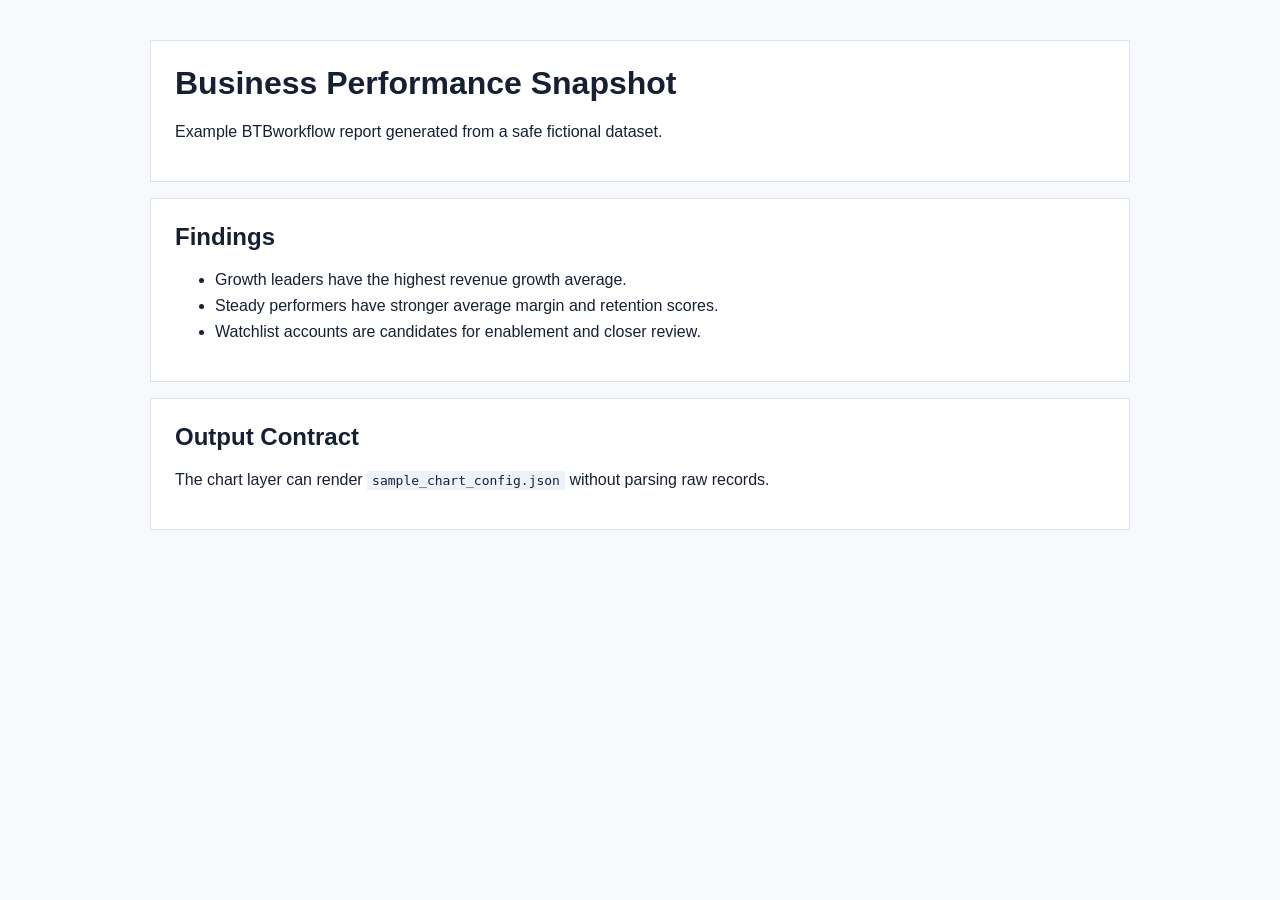
<file: examples/sample_report.html>
<!doctype html>
<html lang="en">
<head>
  <meta charset="utf-8">
  <meta name="viewport" content="width=device-width, initial-scale=1">
  <title>BTBworkflow Sample Report</title>
  <style>
    body { margin: 0; font-family: Arial, sans-serif; color: #172033; background: #f7f9fc; }
    main { max-width: 980px; margin: 0 auto; padding: 40px 24px; }
    header, section { background: #fff; border: 1px solid #dde5f0; padding: 24px; margin-bottom: 16px; }
    h1, h2 { margin-top: 0; }
    li { margin: 8px 0; }
    code { background: #eef3fb; padding: 2px 5px; }
  </style>
</head>
<body>
  <main>
    <header>
      <h1>Business Performance Snapshot</h1>
      <p>Example BTBworkflow report generated from a safe fictional dataset.</p>
    </header>
    <section>
      <h2>Findings</h2>
      <ul>
        <li>Growth leaders have the highest revenue growth average.</li>
        <li>Steady performers have stronger average margin and retention scores.</li>
        <li>Watchlist accounts are candidates for enablement and closer review.</li>
      </ul>
    </section>
    <section>
      <h2>Output Contract</h2>
      <p>The chart layer can render <code>sample_chart_config.json</code> without parsing raw records.</p>
    </section>
  </main>
</body>
</html>
</file>
